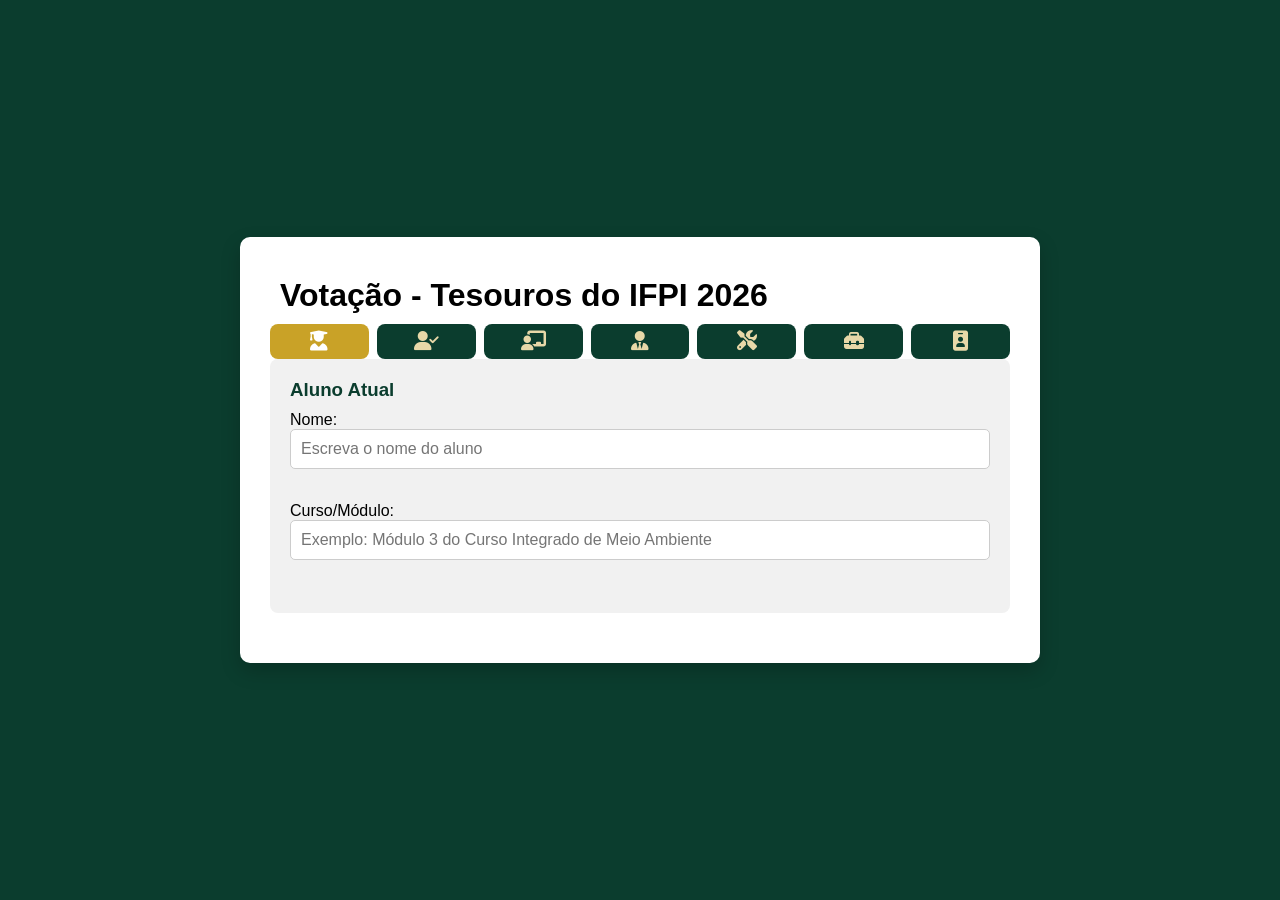
<file: votacao.html>
<!DOCTYPE html>
<html lang="pt-BR">
<head>
    <meta charset="UTF-8">
    <meta name="viewport" content="width=device-width, initial-scale=1.0">
    <title>Formulário de Votação</title>
    <link rel="stylesheet" href="votacao.css">
    <link rel="stylesheet" href="https://cdnjs.cloudflare.com/ajax/libs/font-awesome/6.5.0/css/all.min.css">    
    <script src="votacao.js"></script>
</head>
<body>

<div class="container">
    <h1 class="title">Votação - Tesouros do IFPI 2026</h1>
    
    <!-- Abas de categorias -->
<div class="tabs">
    <button class="tablink active" onclick="openTab(event, 'AlunoAtual')" title="Aluno atual">
        <i class="fa-solid fa-user-graduate"></i>
    </button>

    <button class="tablink" onclick="openTab(event, 'ExAluno')" title="Ex-aluno">
        <i class="fa-solid fa-user-check"></i>
    </button>

    <button class="tablink" onclick="openTab(event, 'ProfessorAtual')" title="Professor atual">
        <i class="fa-solid fa-chalkboard-user"></i>
    </button>

    <button class="tablink" onclick="openTab(event, 'ExProfessor')" title="Ex-professor">
        <i class="fa-solid fa-user-tie"></i>
    </button>

    <button class="tablink" onclick="openTab(event, 'TecnicoAtual')" title="Técnico administrativo atual">
        <i class="fa-solid fa-screwdriver-wrench"></i>
    </button>

    <button class="tablink" onclick="openTab(event, 'ExTecnico')" title="Ex-técnico administrativo">
        <i class="fa-solid fa-toolbox"></i>
    </button>

    <button class="tablink" onclick="openTab(event, 'Terceirizado')" title="Funcionário terceirizado">
        <i class="fa-solid fa-id-badge"></i>
    </button>
</div>

    <!-- Formulário para Aluno Atual -->
    <div id="AlunoAtual" class="tabcontent" style="display: block;">
        <h3>Aluno Atual</h3>
        <label for="nomeAluno">Nome:</label>
        <input type="text" id="nomeAluno" name="nomeAluno" placeholder="Escreva o nome do aluno" required><br><br>
        <label for="cursoAluno">Curso/Módulo:</label>
        <input type="text" id="cursoAluno" name="cursoAluno" placeholder="Exemplo: Módulo 3 do Curso Integrado de Meio Ambiente" required><br><br>
    </div>

    <!-- Formulário para Ex-Aluno -->
    <div id="ExAluno" class="tabcontent">
        <h3>Ex-Aluno</h3>
        <label for="nomeExAluno">Nome:</label>
        <input type="text" id="nomeExAluno" placeholder="Escreva o nome do ex-aluno" name="nomeExAluno" required><br><br>
        <label for="cursoExAluno">Curso:</label>
        <input type="text" id="cursoExAluno" name="cursoExAluno" placeholder="Escreva o nome do curso do ex-aluno" required><br><br>
        <label for="funcaoExAluno">Função/Ocupação:</label>
        <input type="text" id="funcaoExAluno" name="funcaoExAluno" placeholder="Exemplo: Professor de Matemática" required><br><br>
    </div>

    <!-- Formulário para Professor Atual -->
    <div id="ProfessorAtual" class="tabcontent">
        <h3>Professor Atual</h3>
        <label for="nomeProfessor">Nome:</label>
        <input type="text" id="nomeProfessor" name="nomeProfessor" placeholder="Escreva o nome do professor atual" required><br><br>
        <label for="departamentoProfessor">Departamento/Disciplina/Curso:</label>
        <input type="text" id="departamentoProfessor" name="departamentoProfessor" placeholder="Exemplo: Departamento de Matemática" required><br><br>
    </div>

    <!-- Formulário para Ex-Professor -->
    <div id="ExProfessor" class="tabcontent">
        <h3>Ex-Professor</h3>
        <label for="nomeExProfessor">Nome:</label>
        <input type="text" id="nomeExProfessor" name="nomeExProfessor" placeholder="Escreva o nome do ex-professor" required><br><br>
        <label for="departamentoExProfessor">Departamento/Disciplina/Curso:</label>
        <input type="text" id="departamentoExProfessor" name="departamentoExProfessor" placeholder="Exemplo: Departamento de Matemática" required><br><br>
        <label for="funcaoExProfessor">Função/Ocupação Atual:</label>
        <input type="text" id="funcaoExProfessor" name="funcaoExProfessor" placeholder="Exemplo: Professor de Matemática" required><br><br>
    </div>

    <!-- Formulário para Técnico Administrativo Atual -->
    <div id="TecnicoAtual" class="tabcontent">
        <h3>Técnico Administrativo Atual</h3>
        <label for="nomeTecnico">Nome:</label>
        <input type="text" id="nomeTecnico" name="nomeTecnico" placeholder="Escreva o nome do técnico atual" required><br><br>
        <label for="funcaoTecnico">Função/Atividade:</label>
        <input type="text" id="funcaoTecnico" name="funcaoTecnico" placeholder="Exemplo: Técnico de Informática" required><br><br>
        <label for="setorTecnico">Setor/Prédio/Bloco:</label>
        <input type="text" id="setorTecnico" name="setorTecnico" placeholder="Exemplo: Setor de Informática" required><br><br>
    </div>

    <!-- Formulário para Ex-Técnico Administrativo -->
    <div id="ExTecnico" class="tabcontent">
        <h3>Ex-Técnico Administrativo</h3>
        <label for="nomeExTecnico">Nome:</label>
        <input type="text" id="nomeExTecnico" name="nomeExTecnico" placeholder="Escreva o nome do ex-técnico" required><br><br>
        <label for="funcaoExTecnico">Função/Atividade:</label>
        <input type="text" id="funcaoExTecnico" name="funcaoExTecnico" placeholder="Exemplo: Técnico de Informática" required><br><br>
        <label for="setorExTecnico">Setor/Prédio/Bloco em que Atuou:</label>
        <input type="text" id="setorExTecnico" name="setorExTecnico" placeholder="Exemplo: Setor de Informática" required><br><br>
        <label for="funcaoAtualExTecnico">Função/Ocupação Atual:</label>
        <input type="text" id="funcaoAtualExTecnico" name="funcaoAtualExTecnico" placeholder="Exemplo: Técnico de Informática" required><br><br>
    </div>

    <!-- Formulário para Funcionário Terceirizado -->
    <div id="Terceirizado" class="tabcontent">
        <h3>Funcionário Terceirizado</h3>
        <label for="nomeTerceirizado">Nome:</label>
        <input type="text" id="nomeTerceirizado" name="nomeTerceirizado" placeholder="Escreva o nome do funcionário terceirizado" required><br><br>
        <label for="funcaoTerceirizado">Função/Atividade:</label>
        <input type="text" id="funcaoTerceirizado" name="funcaoTerceirizado" placeholder="Exemplo: Coordenador de Informática" required><br><br>
        <label for="setorTerceirizado">Setor/Prédio/Bloco de Atuação:</label>
        <input type="text" id="setorTerceirizado" name="setorTerceirizado" placeholder="Exemplo: Setor Pedagógico" required><br><br>
        <label for="empresaTerceirizado">Empresa Prestadora de Serviço:</label>
        <input type="text" id="empresaTerceirizado" name="empresaTerceirizado" placeholder="Exemplo: Empresa de Serviços Ltda" required><br><br>
    </div>

    <!-- Confirmar Votação (apenas na última aba) -->
    <div id="confirmacaoVotacao" style="display: none;">
        <h2>Revisão de Votação</h2>
        <p><strong>Aluno Atual:</strong> <span id="revNomeAluno"></span>, <span id="revCursoAluno"></span></p>
        <p><strong>Ex-Aluno:</strong> <span id="revNomeExAluno"></span>, <span id="revCursoExAluno"></span>, <span id="revFuncaoExAluno"></span></p>
        <p><strong>Professor Atual:</strong> <span id="revNomeProfessor"></span>, <span id="revDepartamentoProfessor"></span></p>
        <p><strong>Ex-Professor:</strong> <span id="revNomeExProfessor"></span>, <span id="revDepartamentoExProfessor"></span>, <span id="revFuncaoExProfessor"></span></p>
        <p><strong>Técnico Atual:</strong> <span id="revNomeTecnico"></span>, <span id="revFuncaoTecnico"></span>, <span id="revSetorTecnico"></span></p>
        <p><strong>Ex-Técnico:</strong> <span id="revNomeExTecnico"></span>, <span id="revFuncaoExTecnico"></span>, <span id="revSetorExTecnico"></span>, <span id="revFuncaoAtualExTecnico"></span></p>
        <p><strong>Funcionário Terceirizado:</strong> <span id="revNomeTerceirizado"></span>, <span id="revFuncaoTerceirizado"></span>, <span id="revSetorTerceirizado"></span>, <span id="revEmpresaTerceirizado"></span></p>

        <button onclick="editarVotacao()">Editar</button>
        <button onclick="finalizarVotacao()">Confirmar</button>
    </div>

    <button id="confirmarVotacaoBtn" style="display: none;" onclick="confirmarVotacao()">Confirmar Votação</button>
</div>

<script src="votacao.js"></script>

</body>
</html>
</file>
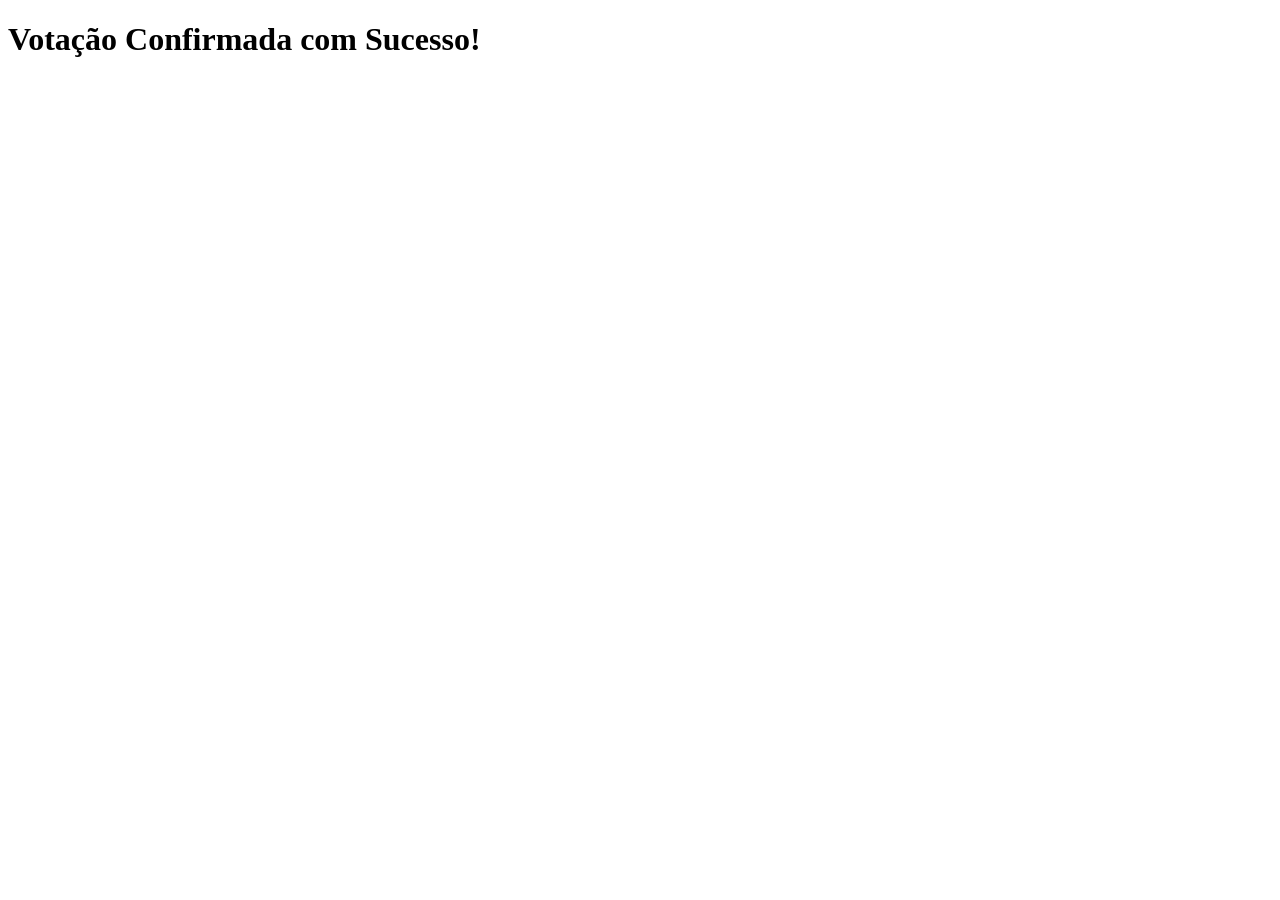
<file: templates/confirmacao.html>
<!DOCTYPE html>
<html lang="en">
<head>
    <meta charset="UTF-8">
    <meta name="viewport" content="width=device-width, initial-scale=1.0">
    <link rel="icon" type="image/png" href="/img/icon.png">
    <title>Confirmação de Votação</title>
</head>
<body>
    <h1>Votação Confirmada com Sucesso!</h1>
</body>
</html>
</file>
<file: votacao.css>
/* Reset básico */
* {
    margin: 0;
    padding: 0;
    box-sizing: border-box;
}

/* Estilo para o corpo da página */
body {
    height: 100vh;
    background-color: #0B3D2E;
    display: flex;
    justify-content: center;
    align-items: center;
    font-family: Arial, Helvetica, sans-serif;
    padding: 40px;
}

/* Estilo para a caixa central */
.container {
    background: white;
    width: 800px;
    max-width: 95%;
    padding: 30px;
    border-radius: 10px;
    box-shadow: 0 8px 20px rgba(0, 0, 0, 0.2);


}

.title{
    margin: 10px
}

/* Estilo para as abas (tabs) */
.tabs {
    display: flex;
    justify-content: center;
    gap: 8px;
}

.tablink {
    background-color: #0B3D2E;
    color: #E8D8A8;
    border: none;
    padding: 6px 8px;
    font-size: 20px;
    cursor: pointer;
    border-radius: 8px;
    transition: 0.3s;
}

.tablink:hover {
    background-color: #145A41;
}

.tablink.active {
    background-color: #C9A227;
    color: white;
}
/* Estilo para o conteúdo das abas */
.tabcontent {
    display: none;
    padding: 20px;
    background-color: #f1f1f1;
    margin-bottom: 20px;
    border-radius: 8px;
}

h3 {
    margin-bottom: 10px;
    color: #0B3D2E;
}

/* Estilo para os campos de formulário */
input[type="text"] {
    width: 100%;
    padding: 10px;
    margin-bottom: 15px;
    border: 1px solid #ccc;
    border-radius: 5px;
    font-size: 16px;
}

/* Estilo para o botão de confirmação */
button {
    width: 100%;
    padding: 12px;
    font-size: 16px;
    border: none;
    border-radius: 5px;
    background-color: #0B3D2E;
    color: white;
    cursor: pointer;
    transition: 0.3s;
}

button:hover {
    background-color: #163d6b;
}

button:disabled {
    background-color: #999;
    cursor: not-allowed;
}

/* Estilo para a área de confirmação */
#confirmacaoVotacao {
    display: none;
    padding: 20px;
    background-color: #f1f1f1;
    border-radius: 8px;
    margin-top: 20px;
}

#confirmacaoVotacao h2 {
    color: #0B3D2E;
}

#confirmacaoVotacao p {
    margin: 10px 0;
    color: #333;
}

#confirmacaoVotacao button {
    width: 48%;
    margin-right: 4%;
}

#confirmacaoVotacao button:last-child {
    margin-right: 0;
}
</file>
